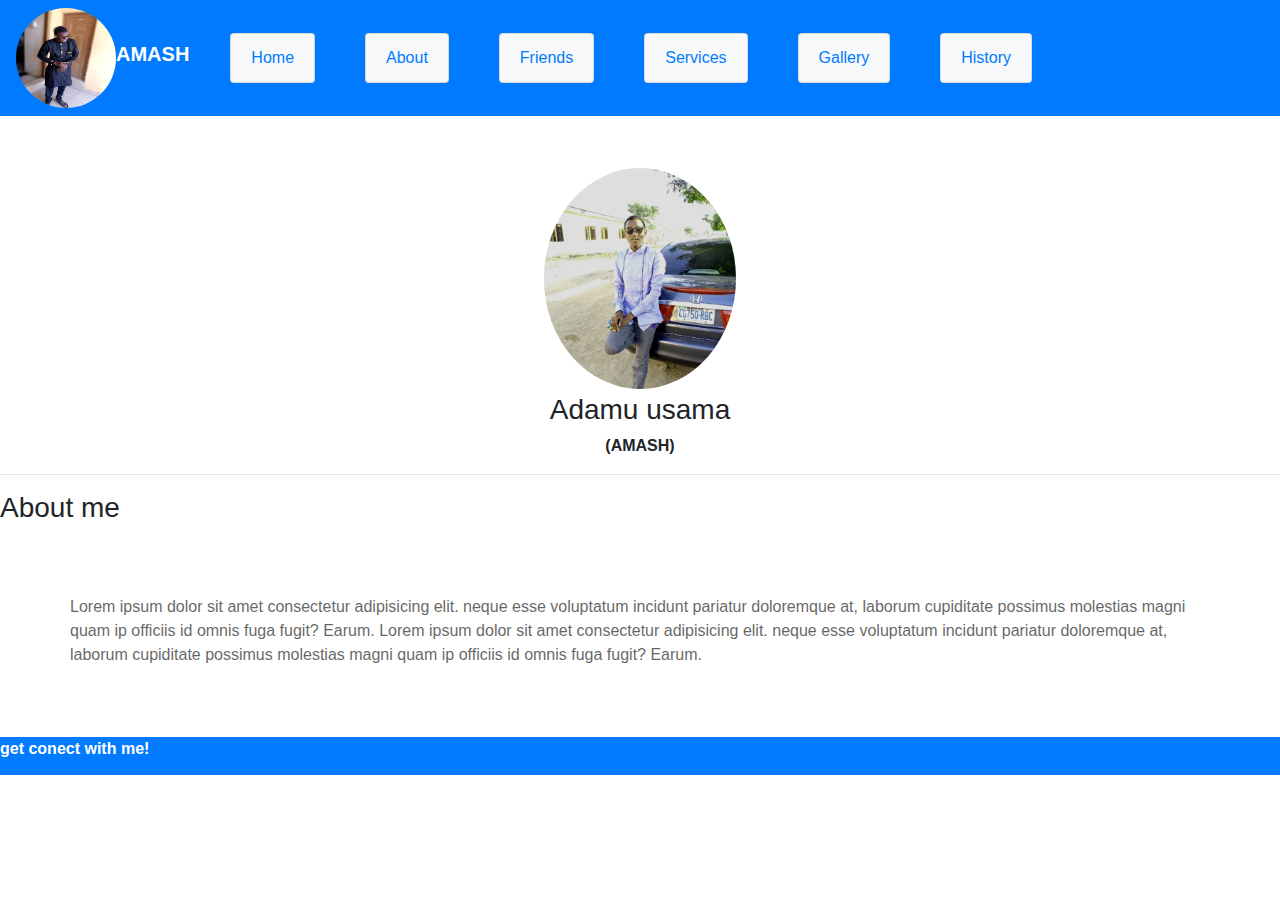
<file: index.html>
<!DOCTYPE html>
<html lang="en">
<head>
    <meta charset="UTF-8">
    <meta name="viewport" content="width=device-width, initial-scale=1.0">
    <meta http-equiv="X-UA-Compatible" content="ie=edge">
    <link rel="stylesheet" href="bootstrap4/css/bootstrap.min.css">
    <link rel="stylesheet" href="home.css">
    <script src="jquery.min.js" ></script>
    <script src="bootstrap4/js/bootstrap.min.js" ></script>
    <link rel="stylesheet" href="https://use.fontawesome.com/releases/v5.7.0/css/all.css" 
    integrity="sha384-lZN37f5QGtY3VHgisS14W3ExzMWZxybE1SJSEsQp9S+oqd12jhcu+A56Ebc1zFSJ" crossorigin="anonymous">
    <title>Amash</title>
</head>
<body>
    <nav class="navbar navbar-expand-md navbar-light bg-primary">
    <img src="pcs/rer.jpg" alt="" class="rounded-circle d-block" width="100" height="100">
    <h3 class="text-white navbar-brand" style="text-emphasis-color: 25;"><strong>AMASH</strong></h3>
    <button class=" bg-light navbar-toggler" type="button" data-toggle="collapse" data-target="#kut">
        <span class=" navbar-toggler-icon"></span>
    </button>
    <div class="collapse navbar-collapse" id="kut">
        <ul class="navbar-nav">
             <li><a href="abbas.html" class="list-group-item bg-light" style="margin: 25px;">Home</a></li>
             <li><a href="link/about.html"class="list-group-item bg-light" style="margin: 25px;">About</a></li>
             <li><a href="link/friands.html" class="list-group-item bg-light" style="margin: 25px;" >Friends</a></li>
             <li><a href="link/server.html" class="list-group-item bg-light" style="margin: 25px;" >Services</a></li>
             <li><a href="#" class="list-group-item bg-light " style="margin: 25px;" >Gallery</a></li>
             <li><a href="#" class="list-group-item bg-light" style="margin: 25px;" >History</a></li>
        </ul>
    </div>
   </nav> 
 <div class="hmm">
    <img class=" mt-5 rounded-circle" id="man" src="pcs/ww.jpg" alt="" width="200" srcset="">
    <h3>Adamu usama</h3>
    <p><b>(AMASH)</b></p>
 </div>

<hr>

 <h3>About me</h3>
  <p class="man">
    Lorem ipsum dolor sit amet consectetur adipisicing elit. 
     neque esse voluptatum incidunt pariatur doloremque at,
      laborum cupiditate possimus molestias magni quam ip
      officiis id omnis fuga fugit? Earum.
      Lorem ipsum dolor sit amet consectetur adipisicing elit. 
      neque esse voluptatum incidunt pariatur doloremque at,
       laborum cupiditate possimus molestias magni quam ip
       officiis id omnis fuga fugit? Earum.
    </p>
    <footer class="bg-primary">
            <b class="text-white">get conect with me!</b>
            <a class="btn btn-icon mx-auto d-block" href="#" style="font-size: medium;" >
            <i class="fab fa-facebook text-white" ></i></a>
    </footer>
</body>
</html>
</file>
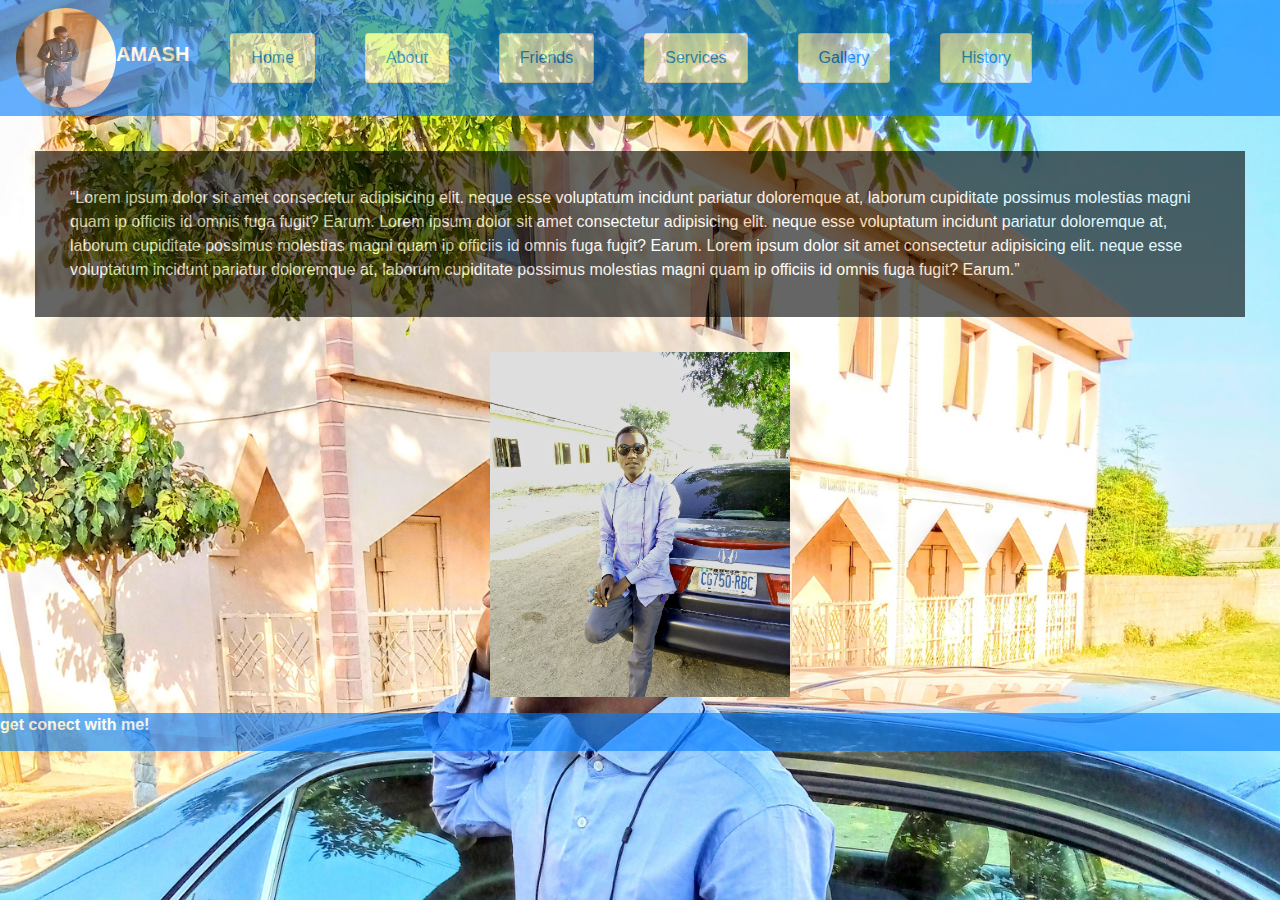
<file: index.html.html>
<!DOCTYPE html>
<html lang="en">
<head>
    <meta charset="UTF-8">
    <meta name="viewport" content="width=device-width, initial-scale=1.0">
    <meta http-equiv="X-UA-Compatible" content="ie=edge">
    <link rel="stylesheet" href="bootstrap4/css/bootstrap.min.css">
    <script src="jquery.min.js" ></script>
    <script src="bootstrap4/js/bootstrap.min.js" ></script>
    <link rel="stylesheet" href="https://use.fontawesome.com/releases/v5.7.0/css/all.css" 
    integrity="sha384-lZN37f5QGtY3VHgisS14W3ExzMWZxybE1SJSEsQp9S+oqd12jhcu+A56Ebc1zFSJ" crossorigin="anonymous">
    <title>Abbas</title>
</head>
<body>
    <nav class="navbar navbar-expand-md navbar-light bg-primary" style="opacity: 0.6;">
    <img src="pcs/rer.jpg" alt="" class="rounded-circle d-block" width="100" height="100">
    <h3 class="text-white navbar-brand" style="text-emphasis-color: 25;"><strong>AMASH</strong></h3>
    <button class=" navbar-toggler" type="button" data-toggle="collapse" data-target="#kut">
        <span class="navbar-toggler-icon"></span>
    </button>
    <div class="collapse navbar-collapse" id="kut">
        <ul class="navbar-nav">
             <li><a href="abbas.html" class="list-group-item bg-light" style="margin: 25px;">Home</a></li>
             <li><a href="link/about.html"class="list-group-item bg-light" style="margin: 25px;">About</a></li>
             <li><a href="link/friands.html" class="list-group-item bg-light" style="margin: 25px;" >Friends</a></li>
             <li><a href="link/server.html" class="list-group-item bg-light" style="margin: 25px;" >Services</a></li>
             <li><a href="#" class="list-group-item bg-light " style="margin: 25px;" >Gallery</a></li>
             <li><a href="#" class="list-group-item bg-light" style="margin: 25px;" >History</a></li>
        </ul>
    </div>
   </nav> 
   <p>
  <q>Lorem ipsum dolor sit amet consectetur adipisicing elit. 
   neque esse voluptatum incidunt pariatur doloremque at,
    laborum cupiditate possimus molestias magni quam ip
    officiis id omnis fuga fugit? Earum.
    Lorem ipsum dolor sit amet consectetur adipisicing elit. 
    neque esse voluptatum incidunt pariatur doloremque at,
     laborum cupiditate possimus molestias magni quam ip
     officiis id omnis fuga fugit? Earum.
     Lorem ipsum dolor sit amet consectetur adipisicing elit. 
     neque esse voluptatum incidunt pariatur doloremque at,
      laborum cupiditate possimus molestias magni quam ip
      officiis id omnis fuga fugit? Earum.</q>
      </p>
   <img class="mx-auto d-block m-3" src="pcs/ww.jpg" alt="" width="300" srcset="">
   <style>
       button:hover{
           background-color:white;

       }
       p{
           background-color: black;
           opacity: 0.6;
           color: white;
           border: none;
           padding: 35px;
           margin: 35px;
       }
       li:hover{
           background-color: rgb(9, 10, 24);
       }
       body{
        background-image: url('pcs/mum.jpg');
         background-size: cover;
       }
       footer{
           opacity: 0.6;
           /* margin-bottom: 7px */

       }
   </style>
    <footer class="bg-primary">
        <b class="text-white">get conect with me!</b>
        <a class="btn btn-icon mx-auto d-block" href="#" style="font-size: medium;" >
            <i class="fab fa-facebook text-white" ></i></a>
    </footer>
</body>
</html>
</file>
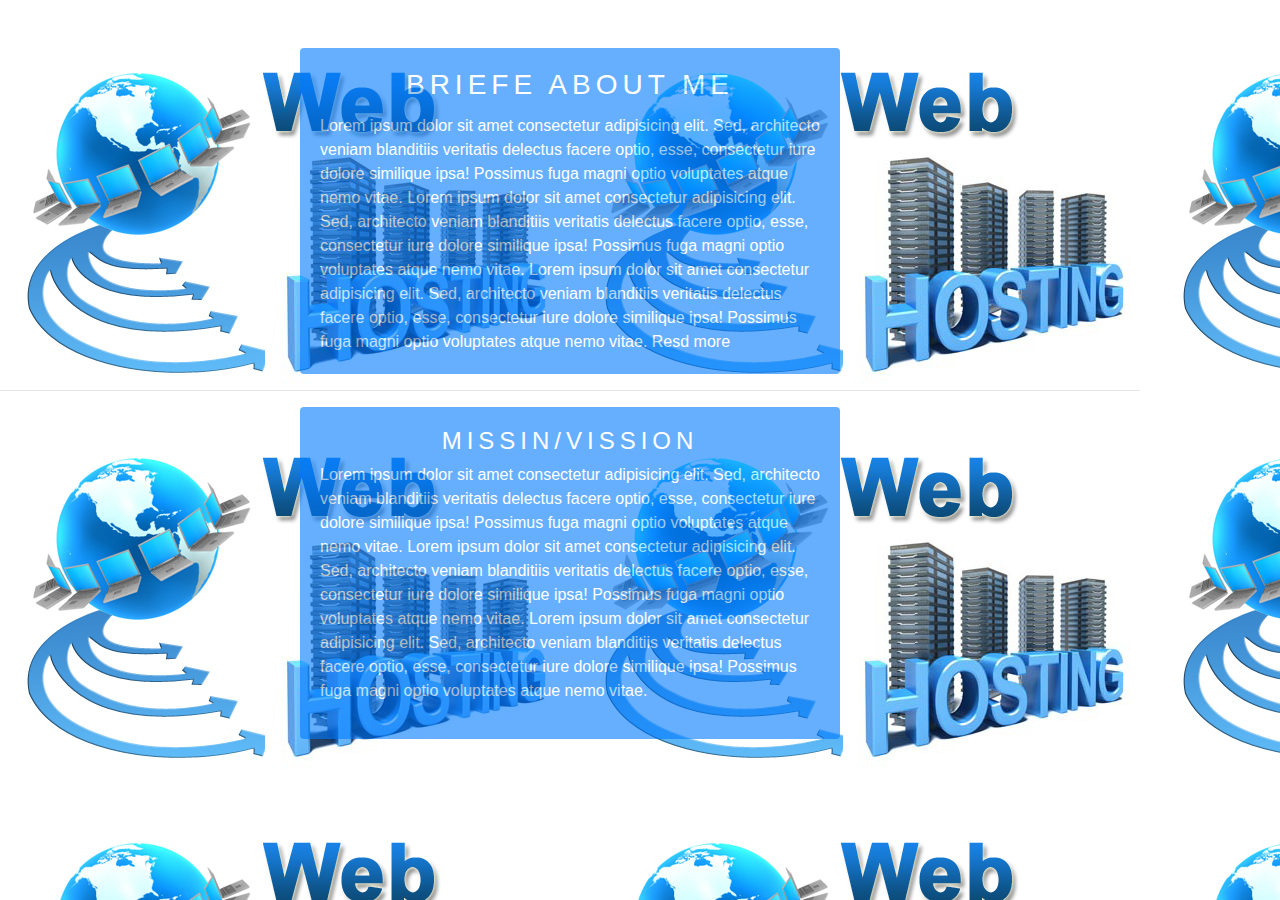
<file: link/about.html>
<!DOCTYPE html>
<html lang="en">
<head>
    <meta charset="UTF-8">
    <meta name="viewport" content="width=device-width, initial-scale=1.0">
    <meta http-equiv="X-UA-Compatible" content="ie=edge">
    <link rel="stylesheet" href="bootstrap4/css/bootstrap.min.css">
    <script src="jquery.min.js" ></script>
    <script src="bootstrap4/js/bootstrap.min.js" ></script>
    <title>About</title>
</head>
<body style="background-image: url('pcs/mock.jpg'); position: fixed;" >
   <div class="container mt-5">
       <div class="row">
           <div class="col-md-6 mx-auto">
               <div class="card bg-primary text-white" style="opacity: 0.6; border:none; " >
                     <div class="card-body">
                            <h3 class="card-title text-white" style="letter-spacing: 5px; text-align: center;" >BRIEFE ABOUT ME</h3>
                            Lorem ipsum dolor sit amet consectetur adipisicing elit. Sed, architecto veniam blanditiis veritatis delectus 
                            facere optio, esse, consectetur iure dolore similique ipsa! Possimus fuga magni optio voluptates atque nemo vitae.
                            Lorem ipsum dolor sit amet consectetur adipisicing elit. Sed, architecto veniam blanditiis veritatis delectus 
                            facere optio, esse, consectetur iure dolore similique ipsa! Possimus fuga magni optio voluptates atque nemo vitae.
                            Lorem ipsum dolor sit amet consectetur adipisicing elit. Sed, architecto veniam blanditiis veritatis delectus 
                            facere optio, esse, consectetur iure dolore similique ipsa! Possimus fuga magni optio voluptates atque nemo vitae. 
                            <a href="#" class="text-white">Resd more</a>
                    </div>
               </div>
         
           </div>
       </div>
   </div>
   <hr bg-light>
   <div class="container">
       <div class="row">
           <div class="col-md-6 mx-auto">
               <div class="card text-white bg-primary" style="opacity: 0.6; border:none;">
                   <div class="card-body">
                       <h4 class="card-tittle" style="letter-spacing: 5px; text-align: center;">MISSIN/VISSION</h4>
                       <p>      Lorem ipsum dolor sit amet consectetur adipisicing elit. Sed, architecto veniam blanditiis veritatis delectus 
                            facere optio, esse, consectetur iure dolore similique ipsa! Possimus fuga magni optio voluptates atque nemo vitae.
                            Lorem ipsum dolor sit amet consectetur adipisicing elit. Sed, architecto veniam blanditiis veritatis delectus 
                            facere optio, esse, consectetur iure dolore similique ipsa! Possimus fuga magni optio voluptates atque nemo vitae.
                            Lorem ipsum dolor sit amet consectetur adipisicing elit. Sed, architecto veniam blanditiis veritatis delectus 
                            facere optio, esse, consectetur iure dolore similique ipsa! Possimus fuga magni optio voluptates atque nemo vitae.
                        </p>
                   </div>
               </div>
           </div>
       </div>
   </div>
</body>
</html>
</file>
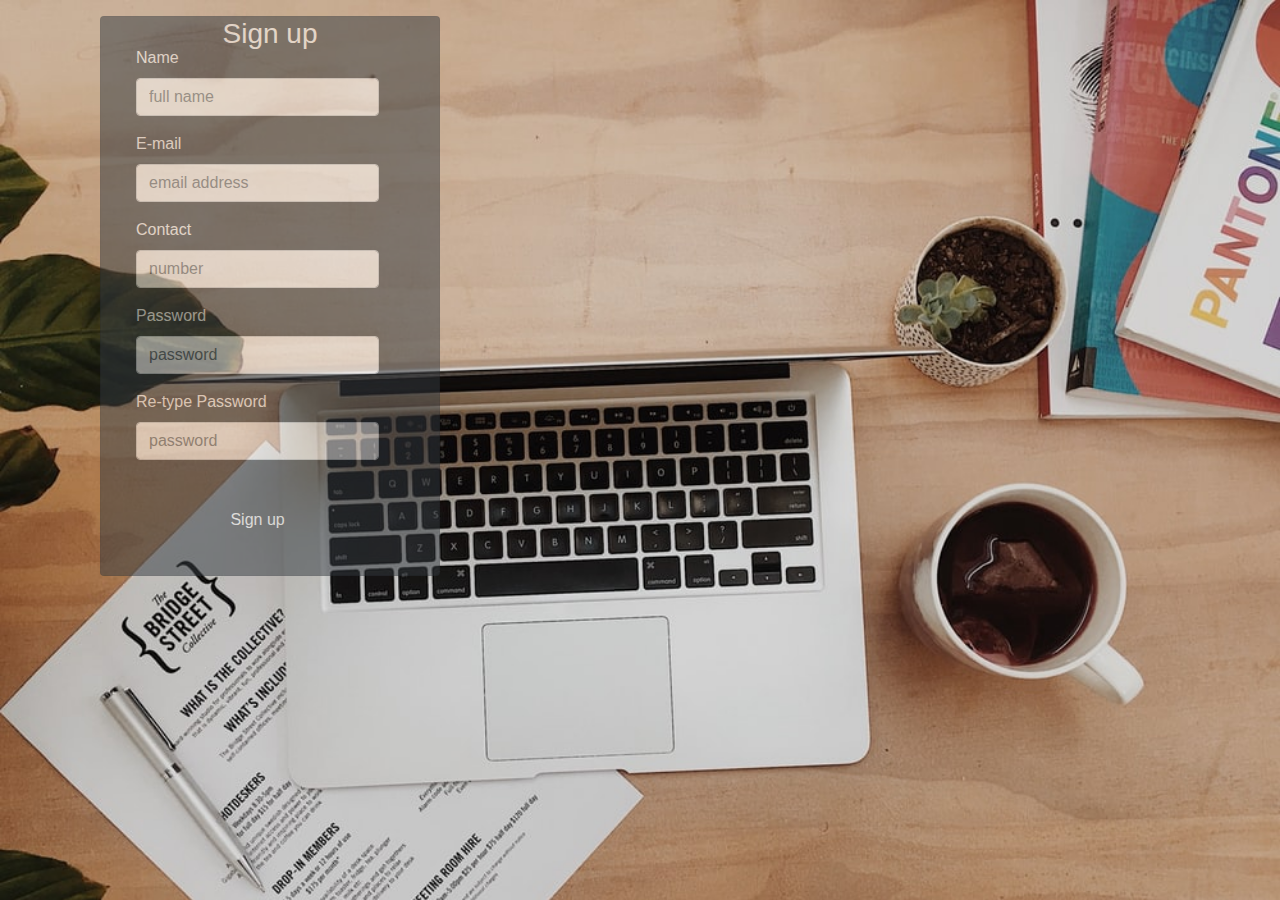
<file: link/gud.html>
<!DOCTYPE html>
<html lang="en">
<head>
    <meta charset="UTF-8">
    <meta name="viewport" content="width=device-width, initial-scale=1.0">
    <meta http-equiv="X-UA-Compatible" content="ie=edge">
    <link rel="stylesheet" href="bootstrap4/css/bootstrap.min.css">
    <script src="jquery.min.js" ></script>
    <script src="bootstrap4/js/bootstrap.min.js" ></script>
    <title>Get conect with me</title>
</head>
<body style="background-image: url('pcs/dd.jpeg'); background-size: cover;">
    <div class="container">
            <div class="col-md-4">
                    <div class="card  bg-dark mt-3" style="opacity: 0.5;" style="margin-left: 105px;">
                     <h3 class="card-tittle text-white text-center" style="margin-bottom: -25px;" >Sign up</h3>
                     <div class="card-body">
                         <form action="" method="GET" class="form-group">
                                     <div class="form-group col-md-11">
                                         <label for="" class="text-white" >Name</label>
                                     <input type="text" name="name" class="form-control" placeholder="full name">
                                     </div> 
                                     <div class="form-group col-md-11">
                                             <label for="" class="text-white" >E-mail</label>
                                         <input type="email" name="email" class="form-control" placeholder="email address">
                                      </div>
                                      <div class="form-group col-md-11">
                                             <label for="" class="text-white" >Contact</label>
                                         <input type="number" name="number" class="form-control" placeholder="number">
                                         </div>
                                         <div class="form-group col-md-11">
                                                 <label for="" class="text-white" >Password</label>
                                             <input type="password" name="password" class="form-control" placeholder="password">
                                             </div>
                                             <div class="form-group col-md-11">
                                                     <label for="" class="text-white" >Re-type Password</label>
                                                 <input type="password" name="password" class="form-control" placeholder="password">
                                                 </div>
                                                 <div class="form-group col-md-11">
                                                <a href="modal.html" class="btn btn-dark form-control text-white" 
                                                data-dismiss="dialog" id="mash" style="margin-top: 25px;">Sign up</a>
                                                     </div>
                         </form>
                     </div>
     
                    </div>
    </div>
</body>
</html>
</file>
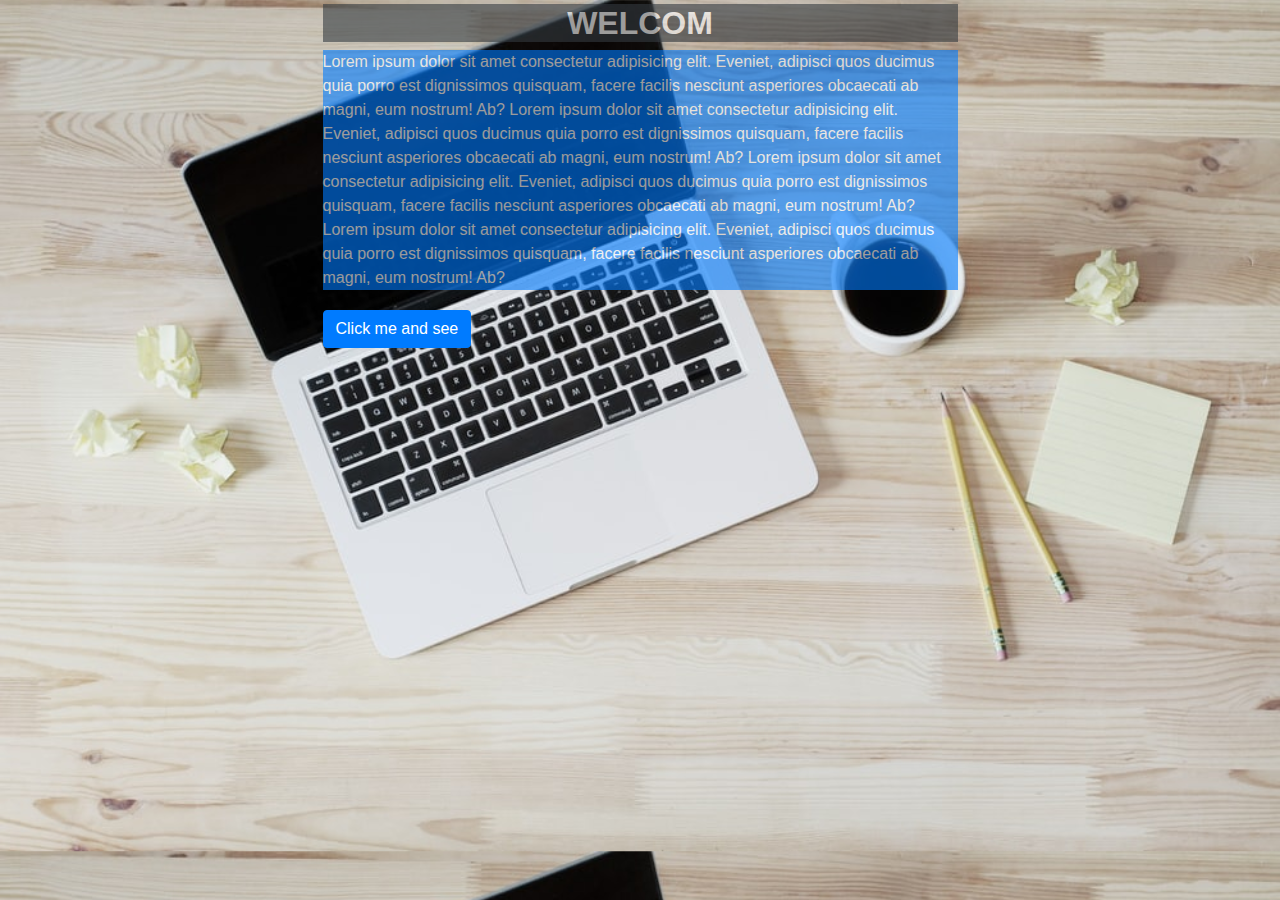
<file: link/modal.html>
<!DOCTYPE html>
<html lang="en">
<head>
    <meta charset="UTF-8">
    <meta name="viewport" content="width=device-width, initial-scale=1.0">
    <meta http-equiv="X-UA-Compatible" content="ie=edge">
    <link rel="stylesheet" href="bootstrap4/css/bootstrap.min.css">
    <script src="jquery.min.js" ></script>
    <script src="bootstrap4/js/bootstrap.min.js" ></script>
    <title>getting conect with me</title>
</head>
<body style="background-image: url('pcs/man.jpeg'); background-size: cover;">
    <div class="container">
        <div class="row">
            <div class="col-md-7 mx-auto">
    <h2 class="text-center text-white bg-dark mt-1" style="opacity: 0.6;" ><strong>WELCOM</strong></h2>
    <p class="bg-primary text-white mt-2" style="opacity: 0.6"> 
        Lorem ipsum dolor sit amet consectetur adipisicing elit. Eveniet,
         adipisci quos ducimus quia porro est dignissimos quisquam, facere 
        facilis nesciunt asperiores obcaecati ab magni, eum nostrum! Ab? 
        Lorem ipsum dolor sit amet consectetur adipisicing elit. Eveniet,
         adipisci quos ducimus quia porro est dignissimos quisquam, facere 
        facilis nesciunt asperiores obcaecati ab magni, eum nostrum! Ab?
        Lorem ipsum dolor sit amet consectetur adipisicing elit. Eveniet,
         adipisci quos ducimus quia porro est dignissimos quisquam, facere 
        facilis nesciunt asperiores obcaecati ab magni, eum nostrum! Ab? 
        Lorem ipsum dolor sit amet consectetur adipisicing elit. Eveniet,
         adipisci quos ducimus quia porro est dignissimos quisquam, facere 
        facilis nesciunt asperiores obcaecati ab magni, eum nostrum! Ab?
    </p>
    <button class="btn btn-primary mt-1" id="b" data-toggle="modal" data-target="#man">Click me and see</button>
    </div>
    </div>
    </div>
    <div class="container">
       <div class="modal fade" id="man" role="dialog">
            <div class="modal-dialog">
                <div class="modal-content">
                    <div class="modal-header bg-primary">
                        <h3 class="moal-tittle text-white mx-auto">CONGRATULATION!</h3>
                        <button type="button" id="b" class="close" data-dismiss="modal">&times;</button>
                    </div>
                    <div class="modal-body">
                        <p class="text-primary" ><i>you have successfully join.......... you can now see my serviceses by clicking see</i></p>
                    </div>
                    <div class="modal-footer form-group">
                        <a href="server.html" id="b" class="btn btn-primary form-control">see</a>
                    </div>
                </div>
            </div>

        </div>
    </div>
    <style>
    #b:hover{
        background-color: black;
    }
    </style>
</body>
</html>
</file>
<file: home.css>
.hmm{
        text-align: center;
    }
    #man{
        border: 4px solid white;
    

    }
    .man{
        /* background-color: black; */
        opacity: 0.6;
        color: black;
        border: none;
        padding: 35px;
        margin: 35px;
    }
 li:hover{
        background-color: rgb(9, 10, 24);
    }
</file>
